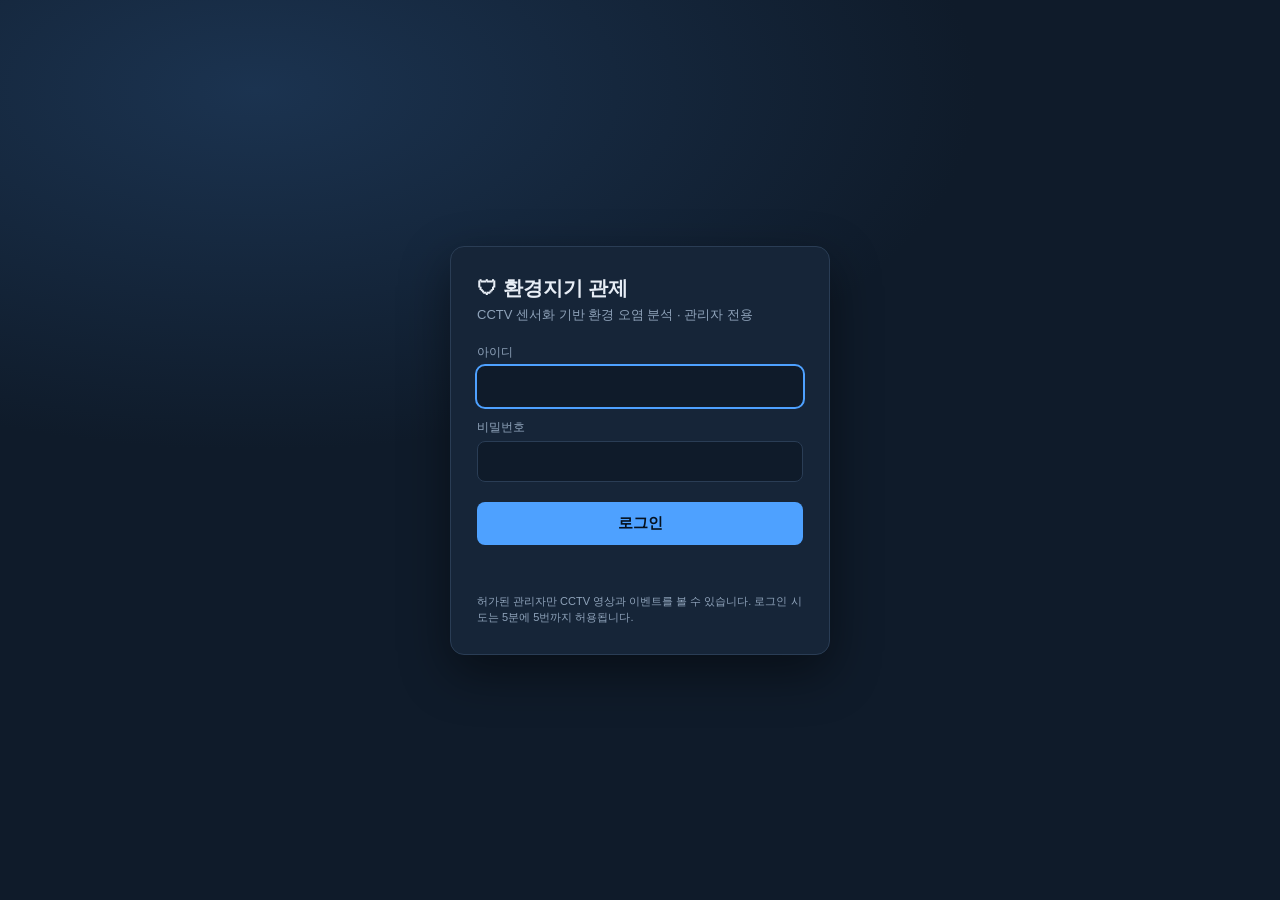
<file: cctv-work_update/server/static_dashboard/login.html>
<!DOCTYPE html>
<html lang="ko">
<head>
<meta charset="UTF-8">
<meta name="viewport" content="width=device-width, initial-scale=1">
<title>환경지기 관제 · 관리자 로그인</title>
<style>
  :root{--bg:#0f1b2a;--card:#162538;--line:#2a3d55;--ink:#e8eef6;--mute:#8fa3ba;--accent:#4ea1ff;--bad:#ff6b6b}
  *{box-sizing:border-box}
  body{margin:0;min-height:100vh;display:flex;align-items:center;justify-content:center;background:radial-gradient(1200px 600px at 20% 10%,#1b3350 0,#0f1b2a 60%);color:var(--ink);font-family:"Malgun Gothic","Apple SD Gothic Neo",sans-serif}
  .box{width:min(380px,92vw);background:var(--card);border:1px solid var(--line);border-radius:14px;padding:28px 26px;box-shadow:0 18px 50px rgba(0,0,0,.45)}
  h1{margin:0 0 4px;font-size:20px}
  .sub{margin:0 0 20px;color:var(--mute);font-size:13px}
  label{display:block;font-size:12px;color:var(--mute);margin:12px 0 5px}
  input{width:100%;padding:11px 12px;border-radius:8px;border:1px solid var(--line);background:#0f1b2a;color:var(--ink);font-size:15px}
  input:focus{outline:2px solid var(--accent);border-color:transparent}
  button{width:100%;margin-top:20px;padding:12px;border:0;border-radius:8px;background:var(--accent);color:#06121f;font-weight:bold;font-size:15px;cursor:pointer}
  button:disabled{opacity:.6;cursor:wait}
  #msg{min-height:20px;margin-top:12px;font-size:13px;color:var(--bad)}
  .foot{margin-top:16px;font-size:11px;color:var(--mute);line-height:1.5}
</style>
</head>
<body>
<form class="box" id="f" autocomplete="on">
  <h1>🛡 환경지기 관제</h1>
  <p class="sub">CCTV 센서화 기반 환경 오염 분석 · 관리자 전용</p>
  <label for="u">아이디</label>
  <input id="u" name="username" autocomplete="username" required autofocus>
  <label for="p">비밀번호</label>
  <input id="p" name="password" type="password" autocomplete="current-password" required>
  <button id="b" type="submit">로그인</button>
  <div id="msg" role="alert"></div>
  <div class="foot">허가된 관리자만 CCTV 영상과 이벤트를 볼 수 있습니다. 로그인 시도는 5분에 5번까지 허용됩니다.</div>
</form>
<script>
  var next = new URLSearchParams(location.search).get("next") || "/index.html";
  if (!/^\/[A-Za-z0-9_\-./]*$/.test(next) || next.indexOf("//") === 0) next = "/index.html";   // 같은 사이트 안의 경로만 허용
  document.getElementById("f").addEventListener("submit", function (ev) {
    ev.preventDefault();
    var b = document.getElementById("b"), m = document.getElementById("msg");
    b.disabled = true; m.textContent = "";
    fetch("/api/auth/login", {method: "POST", headers: {"Content-Type": "application/json"}, credentials: "same-origin",
      body: JSON.stringify({username: document.getElementById("u").value, password: document.getElementById("p").value})})
      .then(function (r) { return r.json().then(function (j) { return {ok: r.ok, j: j}; }); })
      .then(function (x) { if (x.ok) { location.href = next; } else { m.textContent = x.j.detail || "로그인에 실패했습니다."; b.disabled = false; } })
      .catch(function () { m.textContent = "서버에 연결할 수 없습니다."; b.disabled = false; });
  });
</script>
</body>
</html>
</file>
